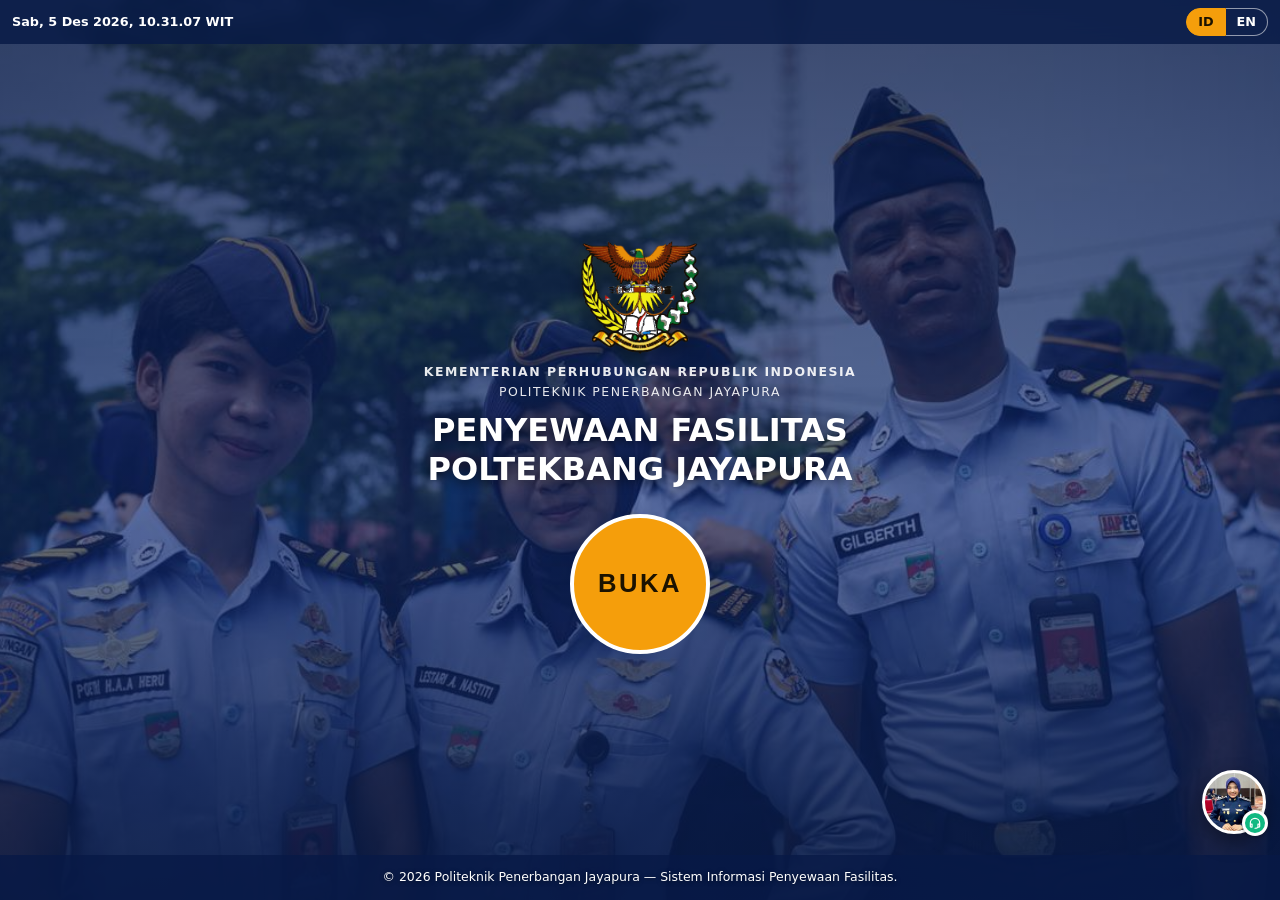
<file: poltekbang-sewa-update/poltekbang-sewa/index.html>
<!DOCTYPE html>
<html lang="id">
<head>
<meta charset="utf-8">
<meta name="viewport" content="width=device-width, initial-scale=1, viewport-fit=cover">
<title>Penyewaan Fasilitas Poltekbang Jayapura</title>
<link rel="stylesheet" href="style.css">
</head>
<body>
<div class="sky"></div><div class="sky2" id="sky2"></div>
<div class="topbar"><span id="clock">--</span><div class="lang"><button type="button" id="lID">ID</button><button type="button" id="lEN">EN</button></div></div>
<div class="wrap">
<section class="cover" id="cover">
  <img class="logo" alt="Logo Poltekbang Jayapura" src="[data-uri]">
  <div class="inst" style="font-weight:700">Kementerian Perhubungan Republik Indonesia</div>
  <div class="inst">Politeknik Penerbangan Jayapura</div>
  <h1>PENYEWAAN FASILITAS POLTEKBANG JAYAPURA</h1>
  <div style="height:20px"></div>
  <button class="open" id="bOpen" type="button">BUKA</button>
</section>
<main class="page" id="app" hidden></main>
<footer class="foot">© 2026 Politeknik Penerbangan Jayapura — Sistem Informasi Penyewaan Fasilitas.</footer>
</div>
<script src="script.js"></script>
</body>
</html>
</file>
<file: poltekbang-sewa-update/poltekbang-sewa/style.css>
:root{box-sizing:border-box;padding-top:env(safe-area-inset-top,0px);padding-bottom:env(safe-area-inset-bottom,0px);
--bg1:#7cc4ff;--bg2:#e8f4ff;--card:rgba(255,255,255,.94);--ink:#10213f;--mut:#566784;--line:#d3deef;--pri:#1d4ed8;--priink:#fff;--acc:#f59e0b;--ok:#15803d;--bad:#b91c1c;--dis:#e3e8f2;--inp:#f4f7fc}
@media (prefers-color-scheme:dark){:root:not([data-theme="light"]){color-scheme:dark;--bg1:#0b1b3d;--bg2:#13294f;--card:rgba(20,32,56,.94);--ink:#e8eefb;--mut:#9fb0cf;--line:#2a3e66;--pri:#60a5fa;--priink:#08111f;--ok:#4ade80;--bad:#f87171;--dis:#1b2a47;--inp:#0f1b33}}
:root[data-theme="dark"]{color-scheme:dark;--bg1:#0b1b3d;--bg2:#13294f;--card:rgba(20,32,56,.94);--ink:#e8eefb;--mut:#9fb0cf;--line:#2a3e66;--pri:#60a5fa;--priink:#08111f;--ok:#4ade80;--bad:#f87171;--dis:#1b2a47;--inp:#0f1b33}
html{scroll-padding-top:env(safe-area-inset-top,0px)}
*,*::before,*::after{box-sizing:border-box}
body{margin:0;color:var(--ink);font:16px/1.55 system-ui,-apple-system,"Segoe UI",Roboto,sans-serif;background:linear-gradient(180deg,var(--bg1),var(--bg2)) fixed;min-height:100vh;overflow-x:hidden}
.sky{position:fixed;inset:0;pointer-events:none;z-index:0;background:linear-gradient(180deg,rgba(8,26,70,.78),rgba(12,40,110,.6) 55%,rgba(8,26,70,.88)),url(images/taruna.jpg) 42% 35%/cover no-repeat}
.plane{position:fixed;top:12%;left:-60px;font-size:2rem;z-index:0;animation:fly 24s linear infinite;pointer-events:none}
@keyframes fly{to{transform:translateX(calc(100vw + 120px)) translateY(-40px)}}
.wrap{position:relative;z-index:1;display:flex;flex-direction:column;min-height:100vh;min-height:100dvh}
.wrap>.page{width:100%;flex:1}.wrap>.cover{flex:1}
.foot{text-align:center;color:#fff;font-size:.78rem;padding:12px 14px calc(14px + env(safe-area-inset-bottom,0px));background:rgba(8,26,70,.8);text-shadow:0 1px 4px rgba(0,0,0,.5)}
.cover{display:flex;flex-direction:column;align-items:center;justify-content:center;text-align:center;padding:64px 24px 24px;color:#fff;background:none}
.logo{width:118px;height:auto;margin-bottom:8px;filter:drop-shadow(0 4px 10px rgba(0,0,0,.4))}
.cover .inst{font-size:.78rem;letter-spacing:.12em;text-transform:uppercase;opacity:.9}
.cover h1{font-size:2rem;line-height:1.2;margin:10px 0 6px;max-width:560px;text-shadow:0 2px 12px rgba(0,0,0,.6)}
.cover svg{width:min(340px,86vw);margin:10px 0 18px}
.open{width:140px;height:140px;border-radius:50%;border:4px solid #fff;background:var(--acc);color:#1b1200;font-size:1.6rem;font-weight:800;letter-spacing:.1em;cursor:pointer;animation:pulse 2s infinite}
@keyframes pulse{0%{box-shadow:0 0 0 0 rgba(245,158,11,.6)}70%{box-shadow:0 0 0 26px rgba(245,158,11,0)}100%{box-shadow:0 0 0 0 rgba(245,158,11,0)}}
@media (prefers-reduced-motion:reduce){.open,.plane{animation:none}}
.page{max-width:660px;margin:0 auto;padding:58px 14px 40px}
.top{display:flex;align-items:center;gap:10px;margin-bottom:10px}
.top h2{margin:0;font-size:1.25rem;color:#fff;text-shadow:0 2px 10px rgba(0,0,0,.7)}
.back{border:1px solid var(--line);background:var(--card);color:var(--ink);border-radius:10px;padding:8px 12px;font:inherit;cursor:pointer}
.bubbles{display:flex;flex-wrap:wrap;gap:16px;justify-content:center;padding:24px 0}
.bubble{width:150px;height:150px;border-radius:50%;border:3px solid #f5b83a;background:radial-gradient(circle at 30% 25%,#2f62d6,#0d2a70 78%);color:#fff;font:inherit;font-weight:700;padding:10px;cursor:pointer;box-shadow:0 10px 24px rgba(29,78,216,.35);display:flex;flex-direction:column;align-items:center;justify-content:center;gap:2px;line-height:1.2;transition:transform .15s}
.bubble:hover{transform:scale(1.06);background:radial-gradient(circle at 30% 25%,#4a7df0,#143a8f 78%)}
.bubble:active,.bubble.pressed{transform:scale(.96);background:radial-gradient(circle at 30% 25%,#ffd36b,#f59e0b 80%);color:#1b1200;border-color:#fff;transition:background .15s,transform .15s}
.bubble:active .e svg,.bubble.pressed .e svg{stroke:#1b1200}
.open:active{background:#fff;color:#0b2a6f}
.unit{display:inline-block;margin-top:8px;background:var(--acc);color:#1b1200;font-weight:800;font-size:.75rem;letter-spacing:.08em;text-transform:uppercase;padding:4px 12px;border-radius:6px}
.kartus{display:flex;flex-direction:column;gap:12px;padding:16px 0}
.kartu{display:flex;align-items:center;gap:14px;width:100%;text-align:left;padding:14px 16px;border-radius:12px;border:1px solid #f5b83a;border-left:5px solid #f5b83a;background:linear-gradient(135deg,rgba(13,42,112,.96),rgba(20,58,143,.92));color:#fff;font:inherit;font-weight:700;font-size:1.05rem;cursor:pointer;box-shadow:0 6px 16px rgba(0,0,0,.25);transition:background .15s,transform .15s}
.kartu .e{display:flex;flex-shrink:0}.kartu .e svg{width:34px;height:34px;stroke:#fff;fill:none;stroke-width:1.7;stroke-linecap:round;stroke-linejoin:round}
.kartu span:nth-child(2){flex:1}.kartu .arr{font-size:1.6rem;color:#f5b83a;line-height:1}
.kartu:hover{background:linear-gradient(135deg,#143a8f,#1d4ed8)}
.kartu:active,.kartu.pressed{background:linear-gradient(135deg,#ffd36b,#f59e0b);color:#1b1200;transform:scale(.98)}
.kartu:active .e svg,.kartu.pressed .e svg{stroke:#1b1200}.kartu:active .arr,.kartu.pressed .arr{color:#1b1200}
.banner{position:relative;border-radius:14px;overflow:hidden;border:2px solid #f5b83a;box-shadow:0 8px 22px rgba(0,0,0,.35);margin-top:4px}.banner img{display:block;width:100%;height:auto}.banner span{position:absolute;left:0;right:0;bottom:0;padding:24px 12px 8px;color:#fff;font-weight:700;font-size:.9rem;text-align:center;background:linear-gradient(transparent,rgba(8,26,70,.9))}
.sky2{position:fixed;inset:-12px;pointer-events:none;z-index:0;opacity:0;transition:opacity 1.2s ease;background-size:cover;background-position:50% 50%;background-repeat:no-repeat;filter:blur(1.5px)}
body.inapp .sky2.on{opacity:1}
.galeri{position:relative;aspect-ratio:2/1;max-width:520px;margin:0 auto 16px;border-radius:14px;overflow:hidden;border:2px solid #f5b83a;box-shadow:0 10px 26px rgba(0,0,0,.4);background:#0b1b3d;animation:reveal 1.7s cubic-bezier(.22,.8,.25,1) both}
@keyframes reveal{from{opacity:0;transform:scale(.88) translateY(22px);filter:blur(10px);clip-path:inset(20% 20% round 30px)}60%{filter:blur(2px)}to{opacity:1;transform:none;filter:blur(0);clip-path:inset(0 round 14px)}}
@keyframes up{from{opacity:0;transform:translateY(16px)}to{opacity:1;transform:none}}
.page>.card{animation:up .9s ease .45s both}
.slide{position:absolute;inset:0;background-size:cover;background-position:center;opacity:0;transition:opacity 2s ease}
.slide.on{opacity:1}.slide.prev{opacity:0}
.slide.on.kb1,.slide.prev.kb1{animation:kbA 11s ease-out forwards}
.slide.on.kb2,.slide.prev.kb2{animation:kbB 11s ease-out forwards}
.slide.on.kb3,.slide.prev.kb3{animation:kbC 11s ease-in-out forwards}
.slide.on.kb4,.slide.prev.kb4{animation:kbD 11s ease-in-out forwards}
@keyframes kbA{from{transform:scale(1.02)}to{transform:scale(1.2)}}
@keyframes kbB{from{transform:scale(1.22)}to{transform:scale(1.03)}}
@keyframes kbC{from{transform:translateX(3.5%) scale(1.15)}to{transform:translateX(-3.5%) scale(1.15)}}
@keyframes kbD{from{transform:translateX(-3.5%) scale(1.15)}to{transform:translateX(3.5%) scale(1.15)}}
.galeri::after{content:"";position:absolute;inset:0;background:linear-gradient(transparent 50%,rgba(8,26,70,.85));pointer-events:none}
.gcap{position:absolute;left:14px;bottom:12px;z-index:2;color:#fff;font-weight:700;text-shadow:0 2px 8px rgba(0,0,0,.7)}
.gdots{position:absolute;right:12px;bottom:14px;z-index:2;display:flex;gap:6px;align-items:center}
.gdots button{width:9px;height:9px;border-radius:50%;border:0;background:rgba(255,255,255,.55);padding:0;cursor:pointer;transition:width .3s}
.gdots button.on{background:#f5b83a;width:22px;border-radius:5px}
@media (prefers-reduced-motion:reduce){.slide.on,.slide.prev,.galeri,.page>.card{animation:none!important}}
.faq details{border-top:1px solid var(--line);padding:10px 0}.faq summary{cursor:pointer;font-weight:600}.faq p{margin:8px 0 0;color:var(--mut);font-size:.92rem}
.cs-fab{position:fixed;right:14px;bottom:calc(66px + env(safe-area-inset-bottom,0px));z-index:30;width:64px;height:64px;border-radius:50%;border:3px solid #fff;background-color:#f59e0b;background-size:cover;background-position:center;background-repeat:no-repeat;color:#fff;display:flex;align-items:center;justify-content:center;cursor:pointer;box-shadow:0 8px 20px rgba(0,0,0,.4);padding:0;transition:transform .15s}
.cs-fab:hover{transform:scale(1.08)}.cs-fab:active{filter:brightness(.92)}
.cs-fab svg{width:28px;height:28px;stroke:#fff;fill:none;stroke-width:1.8;stroke-linecap:round;stroke-linejoin:round}
.cs-dot{position:absolute;right:-5px;bottom:-5px;width:26px;height:26px;border-radius:50%;background:#10b981;border:3px solid #fff;display:flex;align-items:center;justify-content:center;box-shadow:0 1px 4px rgba(0,0,0,.3)}
.cs-dot svg{width:14px;height:14px;stroke:#fff;fill:none;stroke-width:2;stroke-linecap:round;stroke-linejoin:round}
.cs-pop{position:fixed;right:14px;bottom:calc(140px + env(safe-area-inset-bottom,0px));z-index:30;width:min(330px,calc(100vw - 28px));max-height:calc(100dvh - 190px);overflow:auto;background:#fff;color:#14213d;border:3px solid #f5b83a;border-radius:20px;padding:14px;box-shadow:0 14px 34px rgba(0,0,0,.45);animation:up .3s ease both}
.cs-hd{display:flex;align-items:center;gap:8px;padding-bottom:10px;border-bottom:1px solid #e4e9f2;margin-bottom:12px;font-size:.82rem;font-weight:700;color:#4b5a78}
.cs-hd>span:nth-child(2){flex:1}.cs-hd svg{width:16px;height:16px;stroke:#f59e0b;fill:none;stroke-width:2;stroke-linecap:round;stroke-linejoin:round;display:block}
.cs-x{border:0;background:none;font-size:1.5rem;line-height:1;color:#8793ab;cursor:pointer;padding:0 4px}
.cs-intro{background:linear-gradient(135deg,#0b2a6f,#1d4ed8);border-radius:14px;padding:14px;color:#fff}
.cs-intro b{color:#f5b83a;display:block;font-size:1rem}.cs-intro p{margin:6px 0 0;font-size:.85rem}
.cs-opt{display:flex;align-items:center;gap:12px;width:100%;text-align:left;padding:10px;margin-top:10px;border:1px solid #e4e9f2;border-radius:12px;background:#f7f9fc;color:#14213d;font:inherit;cursor:pointer;text-decoration:none}
.cs-opt:hover{background:#eaf1fd}
.cs-ico{flex-shrink:0;width:44px;height:44px;border-radius:10px;display:flex;align-items:center;justify-content:center}
.cs-ico svg{width:22px;height:22px;stroke:#fff;fill:none;stroke-width:2;stroke-linecap:round;stroke-linejoin:round}
.cs-tx b{display:block;font-size:.95rem}.cs-tx small{color:#5b6882;font-size:.8rem}
.topbar{position:fixed;top:0;left:0;right:0;z-index:20;display:flex;justify-content:space-between;align-items:center;gap:8px;padding:8px 12px;padding-top:calc(8px + env(safe-area-inset-top,0px));background:rgba(8,26,70,.82);backdrop-filter:blur(8px);color:#fff;font-size:.8rem;font-weight:600}
.lang{display:flex;flex-shrink:0}
.lang button{border:1px solid rgba(255,255,255,.55);background:transparent;color:#fff;padding:3px 11px;font:inherit;font-size:.8rem;font-weight:700;cursor:pointer}
.lang button:first-child{border-radius:99px 0 0 99px}.lang button:last-child{border-radius:0 99px 99px 0;border-left:0}
.lang button.on{background:var(--acc);color:#1b1200;border-color:var(--acc)}
.bubble .e{display:flex}.bubble .e svg{width:44px;height:44px;stroke:#fff;fill:none;stroke-width:1.7;stroke-linecap:round;stroke-linejoin:round}.bubble small{font-weight:500;font-size:.75rem;opacity:.95}
.card{background:var(--card);border:1px solid var(--line);border-radius:14px;padding:18px;margin-bottom:14px;backdrop-filter:blur(6px)}
.card h3{margin:0 0 8px}
.row{display:flex;justify-content:space-between;gap:8px;padding:9px 0;border-bottom:1px dashed var(--line)}
.row b{color:var(--pri);text-align:right}
ul.f{margin:8px 0 0;padding-left:20px}
label{display:block;font-weight:600;margin:14px 0 6px;font-size:.92rem}
input{width:100%;padding:10px 12px;border:1px solid var(--line);border-radius:9px;background:var(--inp);color:var(--ink);font:inherit}
.slots{display:grid;grid-template-columns:repeat(auto-fill,minmax(118px,1fr));gap:8px}
.slot{padding:9px 4px;border:2px solid var(--line);border-radius:9px;background:var(--inp);color:var(--ink);font:inherit;font-size:.86rem;cursor:pointer}
.slot small{display:block;color:var(--mut)}
.slot.sel{background:var(--pri);color:var(--priink);border-color:var(--pri)}.slot.sel small{color:var(--priink)}
.slot:disabled{background:var(--dis);color:var(--mut);cursor:not-allowed}
.btn{width:100%;margin-top:16px;padding:13px;border:0;border-radius:10px;background:var(--pri);color:var(--priink);font:inherit;font-weight:700;cursor:pointer;text-align:center;text-decoration:none;display:block}
.btn:disabled{opacity:.5}
.btn.alt{background:transparent;color:var(--pri);border:1px solid var(--pri)}
.total{font-size:1.3rem;font-weight:800;color:var(--pri)}
.msg{padding:12px;border-radius:10px;margin-top:14px;font-size:.92rem}
.msg.ok{background:color-mix(in srgb,var(--ok) 15%,transparent);color:var(--ok)}
.msg.bad{background:color-mix(in srgb,var(--bad) 15%,transparent);color:var(--bad)}
.msg.keep{background:color-mix(in srgb,var(--acc) 22%,transparent);color:var(--ink);border:1px solid var(--acc)}
.note{font-size:.84rem;color:var(--mut)}
.res{display:flex;justify-content:space-between;align-items:center;gap:8px;padding:10px 0;border-top:1px solid var(--line);font-size:.88rem}
.res button{border:1px solid var(--bad);color:var(--bad);background:none;border-radius:8px;padding:5px 9px;cursor:pointer;font:inherit}
.acts{display:flex;gap:6px;flex-wrap:wrap;margin-top:6px}.res .act{border:1px solid var(--pri);color:var(--pri);text-decoration:none;border-radius:8px;padding:5px 9px;font-size:.9rem}.res .act.ok{background:var(--ok);border-color:var(--ok);color:#fff}
[hidden]{display:none!important}
</file>
